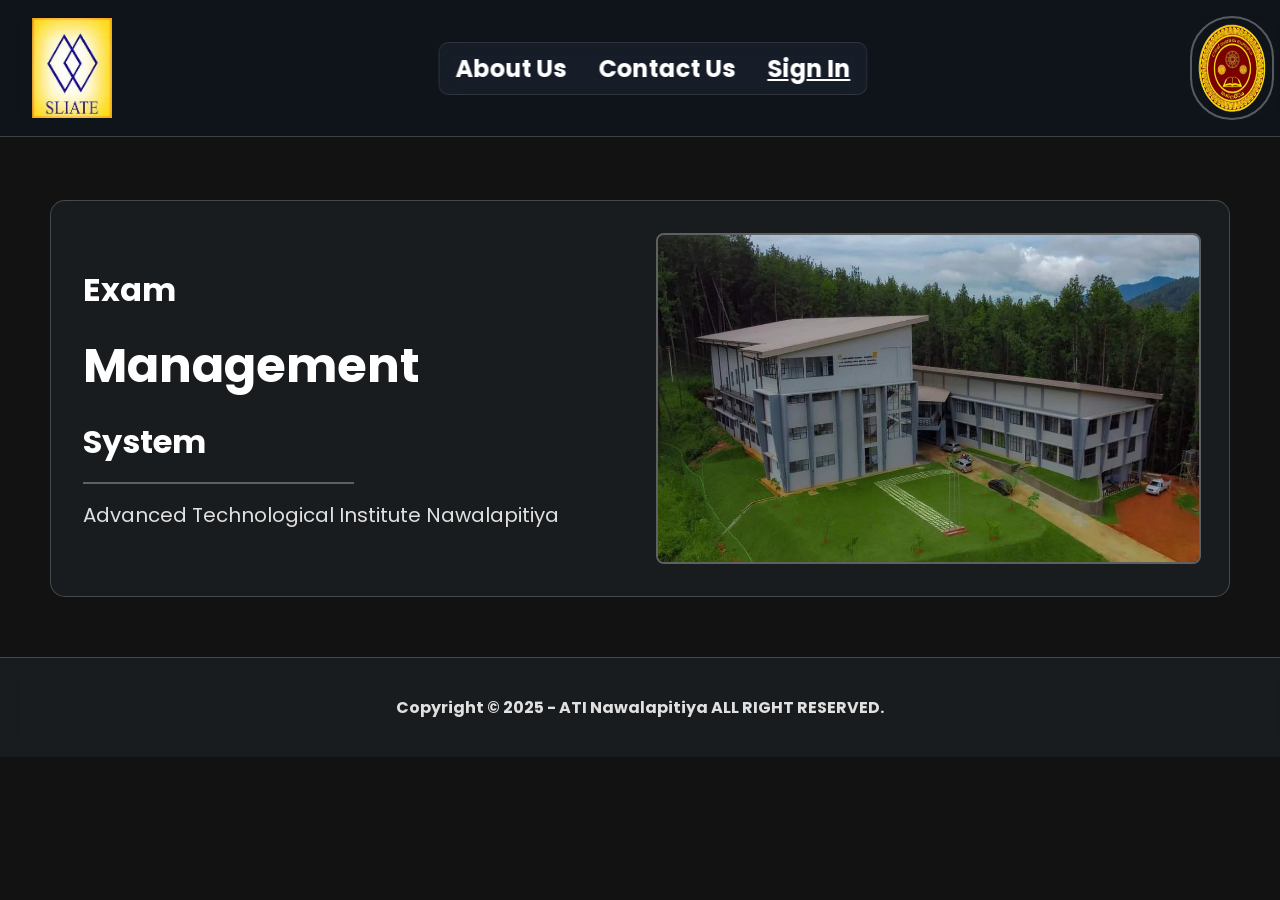
<file: index.html>
<html lang="en">
<head>
    <meta charset="utf-8"/>
    <meta content="width=device-width, initial-scale=1.0" name="viewport"/>
    <title>Exam Management System - ATI Nawalapitiya</title>
    <link href='https://fonts.googleapis.com/css?family=Poppins' rel='stylesheet'>
<style>
body {
    background-color: #121212;
    color: #FFFFFF;
    display: flex;
    flex-direction: column;
    align-items: center;
    min-height: 100vh;
    margin: 0;
    font-family: Poppins, sans-serif;
}

/* Header */
.header {
    width: 97%;
    display: flex;
    justify-content: space-between;
    align-items: center;
    padding: 1rem 2rem;
    position: fixed;
    top: 0;
    left: 0;
    background: rgba(10, 25, 47, 0.3); 
    backdrop-filter: blur(10px);
    border-bottom: 1px solid rgba(255, 255, 255, 0.2);
    transition: transform 0.3s cubic-bezier(0.4, 0, 0.2, 1), background 0.3s ease;
}

.header:hover {
    transform: translateY(-2px);
    background: rgba(10, 25, 47, 0.4);
}

.logo img {
    width: 80px;
    height: 100px;
}

.logoati img {
    width: 80px;
    height: 100px;
    border-radius: 45px;
    border: 2px solid rgba(255, 255, 255, 0.3); 
}

/* Navbar */
.navbar {
    position: absolute;
    left: 50%;
    transform: translateX(-50%);
    display: flex;
    gap: 2rem;
    background: rgba(44, 54, 64, 0.3); 
    backdrop-filter: blur(10px);
    padding: 0.5rem 1rem;
    border-radius: 10px;
    border: 1px solid rgba(255, 255, 255, 0.1);
    transition: background 0.3s ease;
}

.navbar:hover {
    background: rgba(44, 54, 64, 0.4);
}

.navbar a {
    color: #FFFFFF; 
    text-decoration: none;
    font-size: 1.5rem;
    font-weight: bold;
    transition: transform 0.3s ease;
}

.navbar a:hover {
    color: #FFFFFF; 
    transform: scale(1.05);
}

/* Main content */
.content {
    display: flex;
    align-items: center;
    justify-content: center;
    gap: 2rem;
    margin-top: 200px;
    padding-top: 200px;
    margin-left: 50px;
    margin-right: 50px;
    background: rgba(44, 54, 64, 0.3); 
    backdrop-filter: blur(10px);
    border-radius: 15px;
    border: 1px solid rgba(255, 255, 255, 0.2);
    padding: 2rem;
    transition: transform 0.4s cubic-bezier(0.4, 0, 0.2, 1), background 0.4s ease;
}

.content:hover {
    transform: translateY(-5px);
    background: rgba(44, 54, 64, 0.4);
}

.section.active {
    flex: 1;
    text-align: left;
}

.title {
    font-size: 2rem;
    font-weight: bold;
    margin-bottom: 1rem;
    color: #FFFFFF; 
    opacity: 0;
    animation: fadeIn 0.5s ease forwards;
}

.subtitle {
    font-size: 3rem;
    font-weight: bold;
    margin-bottom: 1rem;
    color: #FFFFFF;
    opacity: 0;
    animation: fadeIn 0.5s ease 0.2s forwards;
}

.divider {
    border-top: 2px solid rgba(255, 255, 255, 0.3);
    width: 50%;
    margin: 1rem 0;
}

.description {
    font-size: 1.25rem;
    color: #E0E0E0; 
    opacity: 0;
    animation: fadeIn 0.5s ease 0.3s forwards;
}

.image {
    flex: 1;
    text-align: right;
}

.image img {
    width: 900px;
    max-width: 100%;
    border-radius: 0.5rem;
    border: 2px solid rgba(255, 255, 255, 0.3);
    transition: transform 0.3s cubic-bezier(0.4, 0, 0.2, 1);
}

.image img:hover {
    transform: scale(1.02) rotate(1deg);
}
.footer {
    background: rgba(44, 54, 64, 0.3); 
    backdrop-filter: blur(10px);
    color: #E0E0E0; 
    width: 100%;
    margin-top: 60px;
    text-align: center;
    padding: 1rem;
    border-top: 1px solid rgba(255, 255, 255, 0.2);
    transition: transform 0.3s cubic-bezier(0.4, 0, 0.2, 1), background 0.3s ease;
}

.footer:hover {
    transform: scale(1.01);
    background: rgba(44, 54, 64, 0.4);
}
@keyframes fadeIn {
    from { opacity: 0; transform: translateY(5px); }
    to { opacity: 1; transform: translateY(0); }
}

</style>
</head>

<body>
    <div>
        <div class="header">
        <!-- Sliate logo -->
            <div class="logo">
                <img src="PHOTOS/sliate.jpg" alt="Logo">
            </div>
        <!-- Navbar -->
            <div class="navbar">
                <a href="aboutus.html">About Us</a>
                <a href="contectus.html">Contact Us</a>
                <!-- Signin-->
                <div class="signin">
                    <a href="signin.html"><u>Sign In</u></a>
                </div>
            </div>
        <!--Ati logo-->
            <div class="logoati">
                <img src="PHOTOS/LOGO.png" alt="Logo">
            </div>
        </div>

<!--content-->
        <div class="content">
            <div class="section active">
                <div class="title">Exam</div>
                <div class="subtitle">Management</div>
                <div class="title">System</div>
                <div class="divider"></div>
                <div class="description">Advanced Technological Institute Nawalapitiya</div>
            </div>
        <!--Image-->
            <div class="image">
                <a href="aboutus.html"> <img src="PHOTOS/ati.jpg" alt="ATI Nawalapitiya"></a>
            </div>
        </div>
    </div>

<!--footer-->
        <footer class="footer" >
            <div>
                <h4>Copyright © 2025 - ATI Nawalapitiya ALL RIGHT RESERVED.</h4>
            </div>
        </footer>
    
</body>
</html>
</file>
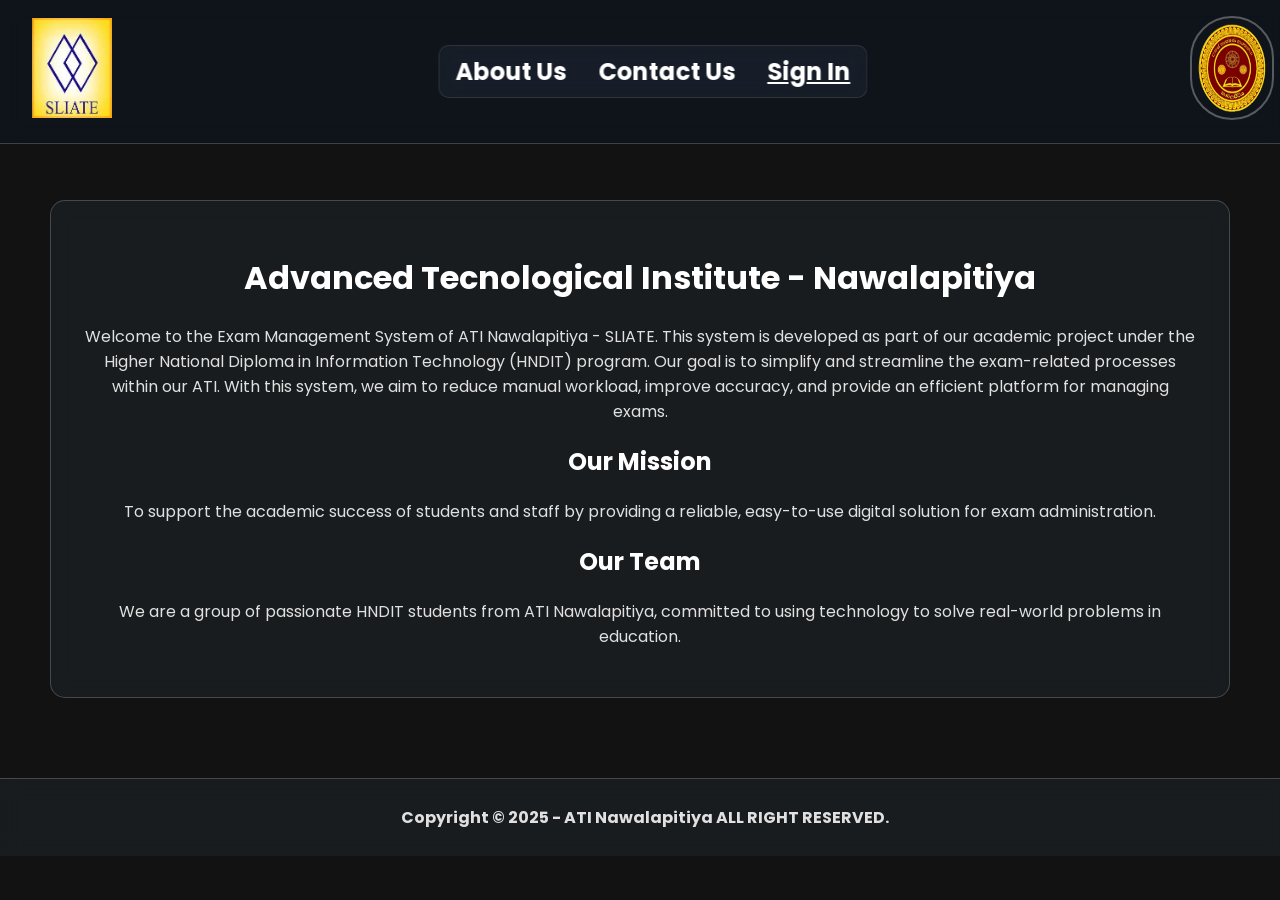
<file: aboutus.html>
<!DOCTYPE html>
<html lang="en">
<head>
    <meta charset="UTF-8">
    <meta name="viewport" content="width=device-width, initial-scale=1.0">
    <title>About us - ATI Nawalapitiya</title>
    <link href='https://fonts.googleapis.com/css?family=Poppins' rel='stylesheet'>
</head>
<style>
body {
    background-color: #121212;
    color: #FFFFFF; 
    display: flex;
    flex-direction: column;
    align-items: center;
    min-height: 100vh;
    margin: 0;
    font-family: Poppins, sans-serif;
}

/* Header */
.header {
    width: 97%;
    display: flex;
    justify-content: space-between;
    align-items: center;
    padding: 1rem 2rem;
    position: fixed;
    top: 0;
    left: 0;
    background: rgba(10, 25, 47, 0.3);  
    backdrop-filter: blur(10px);
    border-bottom: 1px solid rgba(255, 255, 255, 0.2);
    transition: transform 0.3s cubic-bezier(0.4, 0, 0.2, 1), background 0.3s ease;
}

.header:hover {
    transform: translateY(-2px);
    background: rgba(10, 25, 47, 0.4); 
}

.logo img {
    width: 80px;
    height: 100px;
}

.logoati img {
    width: 80px;
    height: 100px;
    border-radius: 45px;
    border: 2px solid rgba(255, 255, 255, 0.3); 
}

/* Navbar */
.navbar {
    position: absolute;
    left: 50%;
    transform: translateX(-50%);
    display: flex;
    gap: 2rem;
    background: rgba(44, 54, 64, 0.3); 
    backdrop-filter: blur(10px);
    padding: 0.5rem 1rem;
    border-radius: 10px;
    border: 1px solid rgba(255, 255, 255, 0.1);
    transition: background 0.3s ease;
}

.navbar:hover {
    background: rgba(44, 54, 64, 0.4);
}

.navbar a {
    color: #FFFFFF;
    text-decoration: none;
    font-size: 1.5rem;
    font-weight: bold;
    transition: transform 0.3s ease;
}

.navbar a:hover {
    color: #FFFFFF;
    transform: scale(1.05);
}

/* Content */
.content {
    padding-top: 180px;
    margin-left: 50px;
    margin-right: 50px;
    margin-top: 200px;
    background: rgba(44, 54, 64, 0.3);
    backdrop-filter: blur(10px);
    border-radius: 15px;
    border: 1px solid rgba(255, 255, 255, 0.2);
    padding: 2rem;
    transition: transform 0.4s cubic-bezier(0.4, 0, 0.2, 1), background 0.4s ease;
}

.content:hover {
    transform: translateY(-5px);
    background: rgba(44, 54, 64, 0.4);
}

.content h1, .content h2 {
    text-align: center;
    color: #FFFFFF;
    opacity: 0;
    animation: fadeIn 0.5s ease forwards;
}

.content h2 {
    animation-delay: 0.2s;
}

.content p {
    text-align: center;
    color: #E0E0E0;
    opacity: 0;
    animation: fadeIn 0.5s ease 0.3s forwards;
}

/* Footer */
.footer {
    background: rgba(44, 54, 64, 0.3);
    backdrop-filter: blur(10px);
    color: #E0E0E0;
    width: 100%;
    margin-top: 80px;
    text-align: center;
    padding: 5px 5px;
    border-top: 1px solid rgba(255, 255, 255, 0.2);
    transition: transform 0.3s cubic-bezier(0.4, 0, 0.2, 1), background 0.3s ease;
}

.footer:hover {
    transform: scale(1.01);
    background: rgba(44, 54, 64, 0.4);
}

/* Font animation*/
@keyframes fadeIn {
    from { opacity: 0; transform: translateY(5px); }
    to { opacity: 1; transform: translateY(0); }
}
</style>
<body>
    <div>
        <div class="header">
        <!-- Sliate logo -->
            <div class="logo">
                <img src="PHOTOS/sliate.jpg" alt="Logo">
            </div>
        <!-- Navbar -->
            <div class="navbar">
                <a href="aboutus.html">About Us</a>
                <a href="contectus.html">Contact Us</a>
        <!-- Signin-->
                <div class="signin">
                    <a href="signin.html"><u>Sign In</u></a>
                </div>
            </div>
        <!--Ati logo-->
            <div class="logoati">
                <img src="PHOTOS/LOGO.png" alt="Logo">
            </div>
        </div>

<!--content-->
        <div class="content">
            <div class="section active">
            <h1>Advanced Tecnological Institute - Nawalapitiya</h1>
                <p>
                    Welcome to the Exam Management System of ATI Nawalapitiya - SLIATE.
                    This system is developed as part of our academic project under the Higher National Diploma in Information Technology (HNDIT) program.
                    Our goal is to simplify and streamline the exam-related processes within our ATI. With this system, 
                    we aim to reduce manual workload, improve accuracy, and provide an efficient platform for managing exams.
                </p>
            <h2>Our Mission</h2>
                <p>
                    To support the academic success of students and staff by providing a reliable, easy-to-use digital solution for exam 
                    administration.
                </p>
            <h2>Our Team</h2>
                <p>
                    We are a group of passionate HNDIT students from ATI Nawalapitiya, committed to using technology to solve 
                    real-world problems in education.
                </p>
        </div>
        </div>
        
<!--footer-->
        <footer class="footer" >
            <div>
                <h4>Copyright © 2025 - ATI Nawalapitiya ALL RIGHT RESERVED.</h4>
            </div>
        </footer>
</body>
</html>
</file>
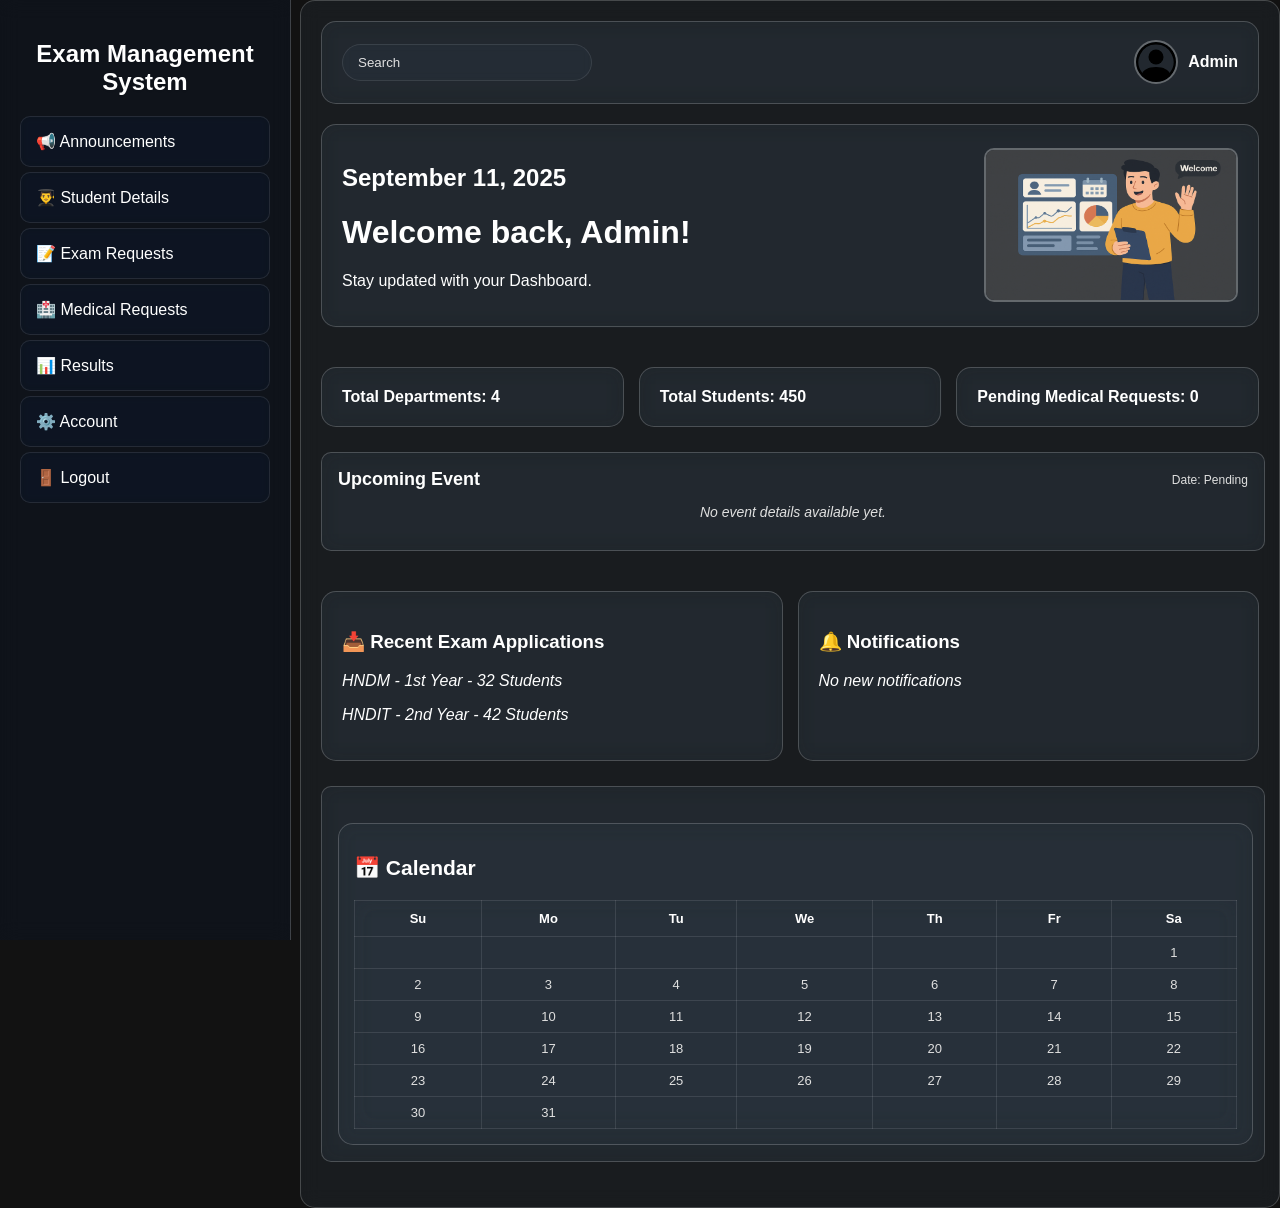
<file: admindashboard.html>
<!DOCTYPE html>
<html lang="en">
<head>
  <meta charset="UTF-8">
  <meta name="viewport" content="width=device-width, initial-scale=1.0">
  <title>Exam Management System</title>
  <link rel="stylesheet" href="style.css">
  <script src="adminfunctions.js" defer></script>
</head>
<body>
<!--SIDEBAR-->  
  <div class="bar">
    <h2>Exam Management System</h2>
    <ul>
      <li><a href="#" onclick="showSection('announcements')">📢 Announcements</a></li>
      <li><a href="#" onclick="showSection('students')">👨‍🎓 Student Details</a></li>
      <li><a href="#" onclick="showSection('exam-requests')">📝 Exam Requests</a></li>
      <li><a href="#" onclick="showSection('medical-requests')">🏥 Medical Requests</a></li>
      <li><a href="#" onclick="showSection('results')">📊 Results</a></li>
      <li><a href="#" onclick="showSection('settings')">⚙️ Account</a></li>
      <li><a href="#" onclick="logout()">🚪 Logout</a></li>
    </ul>
  </div>

<!--DASHBOARD-->  
  <div class="content">
    <div id="dashboard" class="section active">
      <div class="navbar">
        <input type="search" class="search" placeholder="Search">
        <div class="user" onclick="showSection('settings')">
          <img src="PHOTOS/person-circle.svg" alt="Admin" width="40">
          <div><h4 style="color: whiTE;">Admin</h4></div>
        </div>
      </div>
      <div class="welcomecard">
        <div>
          <h2>September 11, 2025</h2>
          <h1>Welcome back, Admin!</h1>
          <p>Stay updated with your Dashboard.</p>
        </div>
        <img style="height: 150px; width: 250px;" src="PHOTOS/image.jpg" alt="Welcome">
      </div>

      <div class="cards">
        <div class="card">Total Departments: 4</div>
        <div class="card">Total Students: 450</div>
        <div class="card">Pending Medical Requests: 0</div>
      </div>
      

    <div class="event-card">
          <div class="event-header">
            <h3>Upcoming Event</h3>
            <span class="event-date">Date: Pending</span>
          </div>
          <div class="event-content">
            <p>No event details available yet.</p>
          </div>
    </div>
      
      <div class="cards">
        <div class="card">
              <h3>📥 Recent Exam Applications</h3>
                <p style="font-style: italic; font-weight: 100;">HNDM - 1st Year - 32 Students</p>
                <p style="font-style: italic; font-weight: 100;">HNDIT - 2nd Year - 42 Students</p>
        </div>

        <div class="card">
          <h3>🔔 Notifications</h3>
          <p  style="font-style: italic; font-weight: 100;">No new notifications</p>
        </div>
      </div>

      <div class="event-card">
          <div style="color: white;" class="calendar">
            <h2>📅 Calendar</h2>
            <table>
              <thead>
                <tr>
                  <th>Su</th><th>Mo</th><th>Tu</th><th>We</th><th>Th</th><th>Fr</th><th>Sa</th>
                </tr>
              </thead>
              <tbody>
                <tr><td></td><td></td><td></td><td></td><td></td><td></td><td>1</td></tr>
                <tr><td>2</td><td>3</td><td>4</td><td>5</td><td>6</td><td>7</td><td>8</td></tr>
                <tr><td>9</td><td>10</td><td>11</td><td>12</td><td>13</td><td>14</td><td>15</td></tr>
                <tr><td>16</td><td>17</td><td>18</td><td>19</td><td>20</td><td>21</td><td>22</td></tr>
                <tr><td>23</td><td>24</td><td>25</td><td>26</td><td>27</td><td>28</td><td>29</td></tr>
                <tr><td>30</td><td>31</td><td></td><td></td><td></td><td></td><td></td></tr>
              </tbody>
            </table>
          </div>
      </div>
  </div>

<!--ANNOUNCMENT SECTION-->    
    <div id="announcements" class="section">
      <h2>📢 Announcements</h2>
      <div id="announcement-form">
        <input type="text" id="announcement-title" placeholder="Announcement Title">
        <textarea id="announcement-content" placeholder="Announcement Content"></textarea>
        <button onclick="postAnnouncement()">Post</button>
      </div>
      <div id="announcement-list"></div>
    </div>

<!--STUDENT DETAILS SECTION-->    
    <div id="students" class="section">
      <h2>👨‍🎓 Student Details</h2>
      <button onclick="addStudent()">Add Student</button>
      <div class="filters">
        <select id="statusFilter" onchange="loadStudents()">
          <option value="">Filter by Status</option>
          <option value="Registered">Registered</option>
          <option value="Renewed">Renewed</option>
          <option value="Applied">Applied</option>
        </select>
      </div>
      <div id="add-student-form" class="form" style="display: none;">
        <div class="inputs">
          <label for="registrationId">Registration ID</label>
          <input type="text" id="registrationId">
        </div>
        <div class="inputs">
          <label for="studentName">Student Name</label>
          <input type="text" id="studentName">
        </div>
        <div class="inputs">
          <label for="studentDepartment">Department</label>
          <input type="text" id="studentDepartment">
        </div>
        <div class="inputs">
          <label for="studentBatch">Batch</label>
          <input type="text" id="studentBatch">
        </div>
        <div class="inputs">
          <label for="studentYear">Year</label>
          <select id="studentYear">
            <option value="">Select Year</option>
            <option value="1st Year">1st Year</option>
            <option value="2nd Year">2nd Year</option>
          </select>
        </div>
        <div class="inputs">
          <label for="studentSemester">Semester</label>
          <select id="studentSemester">
            <option value="">Select Semester</option>
            <option value="Semester 1">Semester 1</option>
            <option value="Semester 2">Semester 2</option>
            <option value="Semester 3">Semester 3</option>
            <option value="Semester 4">Semester 4</option>
          </select>
        </div>
        <div class="inputs">
          <label for="studentStatus">Status</label>
          <select id="studentStatus">
            <option value="">Select Status</option>
            <option value="Registered">Registered</option>
            <option value="Renewed">Renewed</option>
            <option value="Applied">Applied</option>
          </select>
        </div>
        <button onclick="saveStudent()">Save</button>
        <button onclick="cancelAddStudent()">Cancel</button>
      </div>
      <table>
        <thead>
          <tr>
            <th>Registration ID</th>
            <th>Student Name</th>
            <th>Department</th>
            <th>Batch</th>
            <th>Year</th>
            <th>Semester</th>
            <th>Status</th>
            <th>Actions</th>
          </tr>
          <tr style="font-size: small;">
            <td>NAW-IT-2324-F-0001</td>
            <td>G.T.D.Thorawalage</td>
            <td>HNDIT</td>
            <td>2324</td>
            <td>Year 1</td>
            <td>SEMSTER 2</td>
            <td>Renewed</td>
            <td>
             <button>Delete</button>
            </td>
          </tr>
          <tr style="font-size: small;">
            <td>NAW-IT-2324-F-0002</td>
            <td>K.H.K.S.A.Kariyawasam</td>
            <td>HNDIT</td>
            <td>2324</td>
            <td>Year 1</td>
            <td>SEMSTER 2</td>
            <td>Registered</td>
            <td>
              <button>Delete</button>
            </td>
          </tr>
          <tr style="font-size: small;">
            <td>NAW-IT-2324-F-0003</td>
            <td>H.M.D.C.Bandara</td>
            <td>HNDIT</td>
            <td>2324</td>
            <td>Year 1</td>
            <td>SEMSTER 2</td>
            <td>Registered</td>
            <td>
              <button>Delete</button>
            </td>
          </tr>
          <tr style="font-size: small;">
            <td>NAW-IT-2324-F-0004</td>
            <td>M.J.F.Shamra</td>
            <td>HNDIT</td>
            <td>2324</td>
            <td>Year 1</td>
            <td>SEMSTER 2</td>
            <td>Registered</td>
            <td>
              <button>Delete</button>
            </td>
          </tr>
          <tr style="font-size: small;">
            <td>NAW-IT-2324-F-0005</td>
            <td>M.F.F.Zumra</td>
            <td>HNDIT</td>
            <td>2324</td>
            <td>Year 1</td>
            <td>SEMSTER 2</td>
            <td>Applied</td>
            <td>
              <button>Delete</button>
            </td>
          </tr>
          <tr style="font-size: small;">
            <td>NAW-IT-2324-F-0006</td>
            <td>A.Amjadh</td>
            <td>HNDIT</td>
            <td>2324</td>
            <td>Year 1</td>
            <td>SEMSTER 2</td>
            <td>Renewed</td>
            <td>
              <button>Delete</button>
            </td>
          </tr>
          <tr style="font-size: small;">
            <td>NAW-IT-2324-F-0007</td>
            <td>M.N.Yaseen</td>
            <td>HNDIT</td>
            <td>2324</td>
            <td>Year 1</td>
            <td>SEMSTER 2</td>
            <td>Renewed</td>
            <td>
              <button>Delete</button>
            </td>
          </tr>
          <tr style="font-size: small;">
            <td>NAW-IT-2324-F-0008</td>
            <td>S.Manojprahanth</td>
            <td>HNDIT</td>
            <td>2324</td>
            <td>Year 1</td>
            <td>SEMSTER 2</td>
            <td>Renewed</td>
            <td>
              <button>Delete</button>
            </td>
          </tr>
          <tr style="font-size: small;">
            <td>NAW-IT-2324-F-0009</td>
            <td>S.U.Safra</td>
            <td>HNDIT</td>
            <td>2324</td>
            <td>Year 1</td>
            <td>SEMSTER 2</td>
            <td>Applied</td>
            <td>
              <button>Delete</button>
            </td>
          </tr>
          <tr style="font-size: small;">
            <td>NAW-IT-2324-F-0010</td>
            <td>M.I.Shahna</td>
            <td>HNDIT</td>
            <td>2324</td>
            <td>Year 1</td>
            <td>SEMSTER 2</td>
            <td>Registered</td>
            <td>
              <button>Delete</button>
            </td>
          </tr>
          <tr style="font-size: small;">
            <td>NAW-IT-2324-F-0011</td>
            <td>J.M.O.S.Jayasekara</td>
            <td>HNDIT</td>
            <td>2324</td>
            <td>Year 1</td>
            <td>SEMSTER 2</td>
            <td>Registered</td>
            <td>
              <button>Delete</button>
            </td>
          </tr>
          <tr style="font-size: small;">
            <td>NAW-IT-2324-F-0012</td>
            <td>A.Iqbal</td>
            <td>HNDIT</td>
            <td>2324</td>
            <td>Year 1</td>
            <td>SEMSTER 2</td>
            <td>Registered</td>
            <td>
              <button>Delete</button>
            </td>
          </tr>
        </thead>
        <tbody id="studentTableBody"></tbody>
      </table>
    </div>

<!--EXAM SECTION-->    
    <div id="exam-requests" class="section">
      <h2>📝 Exam Requests</h2>
      <table>
        <thead>
          <tr>
            <th>Registration Number</th>
            <th>Student Name</th>
            <th>Course</th>
            <th>Year</th>
            <th>Semester</th>
            <th>Subjects & Remaining Attempts</th>
            <th>Actions</th>
          </tr>
          <tr style="font-size: small;">
            <td>NAW-IT-2324-F-0001</td>
            <td>G.T.D.Thorawalage</td>
            <td>HNDIT</td>
            <td>2324</td>
            <td>SEMSTER 2</td>
            <td>
              Object Oriented Programming (4)<br>
              Web Progrmming (4)<br>
              Data Structures and Algorithms (4)<br>
              Database Managment Systems (4)<br>
              Operating Systems (4) <br>
              Information and Computer Security(4)<br>
              Statics for IT (4)
            </td>
            <td>
              <button onclick="approve()">Approve</button>
              <button onclick="decline()">Decline</button>
            </td>
          </tr>
          <tr style="font-size: small;">
            <td>NAW-IT-2324-F-0002</td>
            <td>K.H.K.S.A.Kariyawasam</td>
            <td>HNDIT</td>
            <td>2324</td>
            <td>SEMSTER 2</td>
            <td>
              Object Oriented Programming (4)<br>
              Web Progrmming (4)<br>
              Data Structures and Algorithms (4)<br>
              Database Managment Systems (4)<br>
              Operating Systems (4) <br>
              Information and Computer Security(4)<br>
              Statics for IT (4)
            </td>
            <td>
              <button onclick="approve()">Approve</button>
              <button onclick="decline()">Decline</button>
            </td>
          </tr>
          <tr style="font-size: small;">
            <td>NAW-IT-2324-F-0003</td>
            <td>H.M.D.C.Bandara</td>
            <td>HNDIT</td>
            <td>2324</td>
            <td>SEMSTER 2</td>
           <td>
              Object Oriented Programming (4)<br>
              Web Progrmming (4)<br>
              Data Structures and Algorithms (4)<br>
              Database Managment Systems (4)<br>
              Operating Systems (4) <br>
              Information and Computer Security(4)<br>
              Statics for IT (4)
            </td>
            <td>
              <button onclick="approve()">Approve</button>
              <button onclick="decline()">Decline</button>
            </td>
          </tr>
          <tr style="font-size: small;">
            <td>NAW-IT-2324-F-0004</td>
            <td>M.J.F.Shamra</td>
            <td>HNDIT</td>
            <td>2324</td>
            <td>SEMSTER 2</td>
            <td>
              Object Oriented Programming (4)<br>
              Web Progrmming (4)<br>
              Data Structures and Algorithms (4)<br>
              Database Managment Systems (4)<br>
              Operating Systems (4) <br>
              Information and Computer Security(4)<br>
              Statics for IT (4)
            </td>
            <td>
              <button onclick="approve()">Approve</button>
              <button onclick="decline()">Decline</button>
            </td>
          </tr>
          <tr style="font-size: small;">
            <td>NAW-IT-2324-F-0005</td>
            <td>M.F.F.Zumra</td>
            <td>HNDIT</td>
            <td>2324</td>
            <td>SEMSTER 2</td>
            <td>
              Object Oriented Programming (4)<br>
              Web Progrmming (4)<br>
              Data Structures and Algorithms (4)<br>
              Database Managment Systems (4)<br>
              Operating Systems (4) <br>
              Information and Computer Security(4)<br>
              Statics for IT (4)
            </td>
            <td>
              <button onclick="approve()">Approve</button>
              <button onclick="decline()">Decline</button>
            </td>
          </tr>
          <tr style="font-size: small;">
            <td>NAW-IT-2324-F-0006</td>
            <td>A.Amjadh</td>
            <td>HNDIT</td>
            <td>2324</td>
            <td>SEMSTER 2</td>
            <td>
              Object Oriented Programming (4)<br>
              Web Progrmming (4)<br>
              Data Structures and Algorithms (4)<br>
              Database Managment Systems (4)<br>
              Operating Systems (4) <br>
              Information and Computer Security(4)<br>
              Statics for IT (4)
            </td>
            <td>
              <button onclick="approve()">Approve</button>
              <button onclick="decline()">Decline</button>
            </td>
          </tr>
          <tr style="font-size: small;">
            <td>NAW-IT-2324-F-0007</td>
            <td>M.N.Yaseen</td>
            <td>HNDIT</td>
            <td>2324</td>
            <td>SEMSTER 2</td>
            <td>
              Object Oriented Programming (4)<br>
              Web Progrmming (4)<br>
              Data Structures and Algorithms (4)<br>
              Database Managment Systems (4)<br>
              Operating Systems (4) <br>
              Information and Computer Security(4)<br>
              Statics for IT (4)
            </td>
            <td>
              <button onclick="approve()">Approve</button>
              <button onclick="decline()">Decline</button>
            </td>
          </tr>
          
        </thead>
        <tbody style="font-size: small;" id="examRequestTableBody"></tbody>
      </table>
    </div>

<!--MEDICAL SECTION-->    
    <div id="medical-requests" class="section">
      <h2>🏥 Medical Requests</h2>
      <table>
        <thead>
          <tr>
            <th>Registration Number</th>
            <th>Student Name</th>
            <th>Course</th>
            <th>Subject</th>
            <th>Exam Date</th>
            <th>Medical Type</th>
            <th>Issue Date</th>
            <th>Actions</th>
          </tr>
          <tr style="font-size: small;">
            <td>NAW-IT-2324-F-0237</td>
            <td>Harisuthan</td>
            <td>HNDIT</td>
            <td>Fundamental of Programming</td>
            <td>05/07/2025</td>94tuj9grhju9ghhg99fj
            <td>Goverment</td>
            <td>04/07/2025</td>
            <td>
              <button onclick="approve()">Approve</button>
              <button onclick="decline()">Decline</button>
            </td>
          </tr>
          <tr style="font-size: small;">
            <td>NAW-IT-2324-F-0007</td>
            <td>Yaseen</td>
            <td>HNDIT</td>
            <td>Data Communicatrion</td>
            <td>08/07/2025</td>
            <td>Goverment</td>
            <td>06/07/2025</td>
            <td>
              <button onclick="approve()">Approve</button>
              <button onclick="decline()">Decline</button>
            </td>
          </tr>
          <tr style="font-size: small;">
            <td>NAW-MNG-2324-F-0037</td>
            <td>PASINDU</td>
            <td>HNDMNG</td>
            <td>Law</td>
            <td>12/07/2025</td>
            <td>Goverment</td>
            <td>10/07/2025</td>
            <td>
              <button onclick="approve()">Approve</button>
              <button onclick="decline()">Decline</button>
            </td>
          </tr>
          <tr style="font-size: small;">
            <td>NAW-EN-2324-F-0237</td>
            <td>Abdullah</td>
            <td>HNDEN</td>
            <td>Speaking</td>
            <td>25/07/2025</td>
            <td>Goverment</td>
            <td>22/07/2025</td>
            <td>
              <button onclick="approve()">Approve</button>
              <button onclick="decline()">Decline</button>
            </td>
          </tr>
        </thead>
        <tbody style="font-size:small;" id="medicalRequestTableBody"></tbody>
      </table>
    </div>

<!--RESULT UPLOAD SECTION-->    
    <div id="results" class="section">
      <h2>📊 Results</h2>
      <input type="file" id="resultFile" accept=".pdf,.xlsx,.xls">
      <button onclick="uploadResults()">Upload</button>
    </div>

<!--ACCOUNT SECTION-->    
    <div id="settings" class="section">
      <h1>⚙️ Account</h1>
      <div class="setting-item">
        <label>Username:</label>
        <input type="text" id="username">
        <button onclick="saveUsername()">Save</button>
      </div>
      <div class="setting-item">
        <label>Password:</label>
        <input type="password" id="password">
        <button onclick="savePassword()">Save</button>
      </div>
      <div class="setting-item">
        <label>Deactivate Account:</label>
        <button onclick="deactivateAccount()">Deactivate</button>
      </div>
    </div>
  </div>
</body>
</html>
</file>
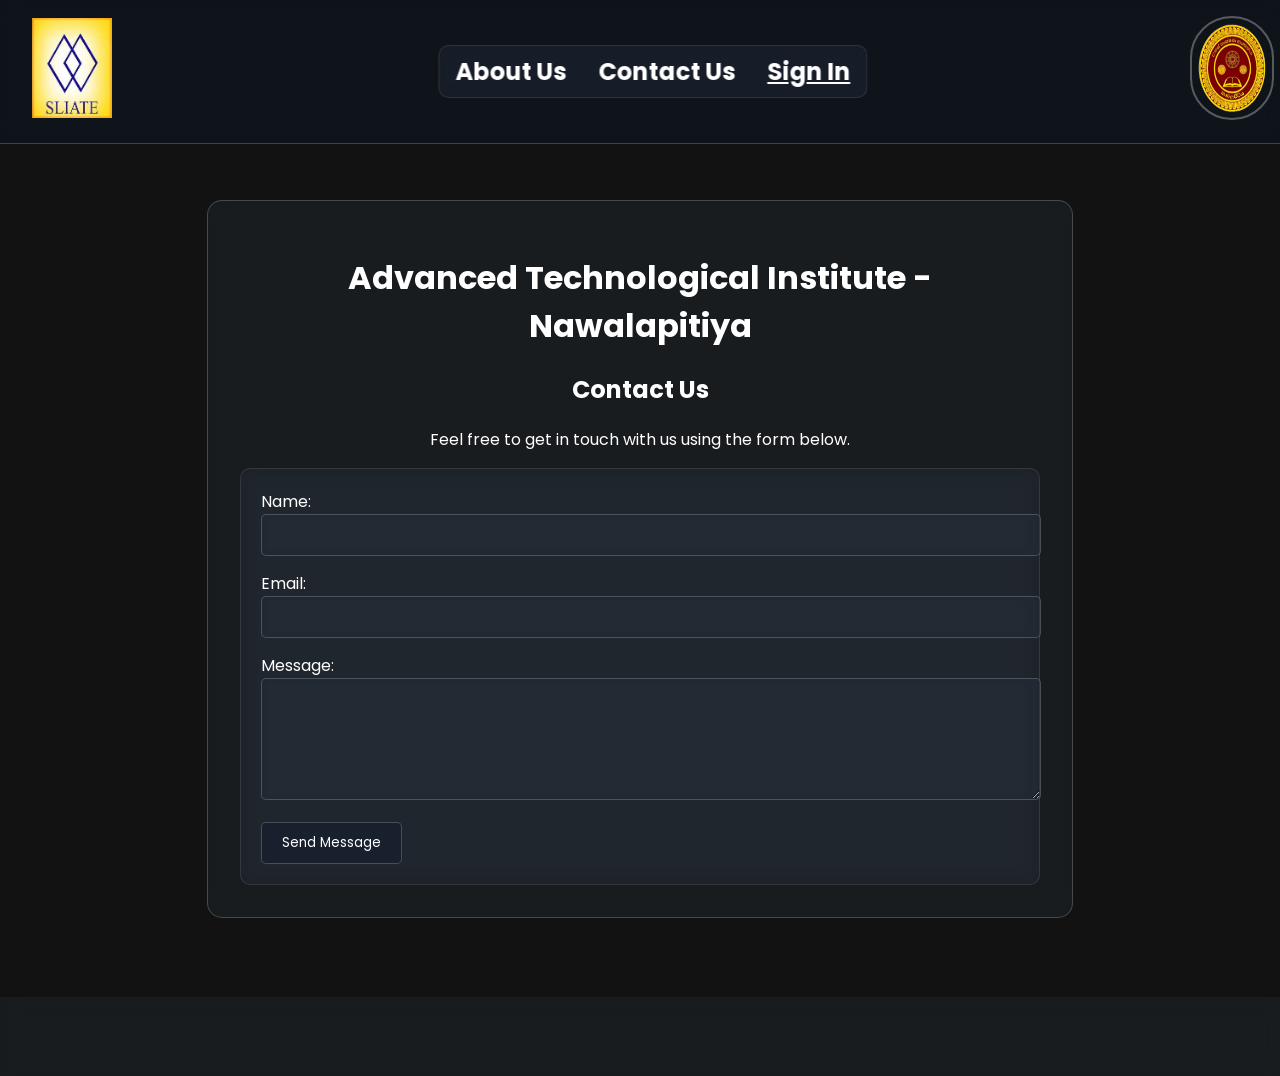
<file: contectus.html>
<!DOCTYPE html>
<html lang="en">
<head>
    <meta charset="UTF-8">
    <meta name="viewport" content="width=device-width, initial-scale=1.0">
    <title>Contact Us - ATI Nawalapitiya</title>
    <link href='https://fonts.googleapis.com/css?family=Poppins' rel='stylesheet'>
    <style>
body {
    background-color: #121212; 
    color: #FFFFFF; 
    display: flex;
    flex-direction: column;
    align-items: center;
    min-height: 100vh;
    margin: 0;
    font-family: Poppins, sans-serif;
}

.header {
    width: 97%;
    display: flex;
    justify-content: space-between;
    align-items: center;
    padding: 1rem 2rem;
    position: fixed;
    top: 0;
    left: 0;
    background: rgba(10, 25, 47, 0.3);
    backdrop-filter: blur(10px); 
    border-bottom: 1px solid rgba(255, 255, 255, 0.2);
    transition: transform 0.3s cubic-bezier(0.4, 0, 0.2, 1), background 0.3s ease;
}

.header:hover {
    transform: translateY(-2px);
    background: rgba(10, 25, 47, 0.4);
}

.logo img {
    width: 80px;
    height: 100px;
}

.logoati img {
    width: 80px;
    height: 100px;
    border-radius: 45px;
    border: 2px solid rgba(255, 255, 255, 0.3); 
}

/* Navbar */
.navbar {
    position: absolute;
    left: 50%;
    transform: translateX(-50%);
    display: flex;
    gap: 2rem;
    background: rgba(44, 54, 64, 0.3);
    backdrop-filter: blur(10px);
    padding: 0.5rem 1rem;
    border-radius: 10px;
    border: 1px solid rgba(255, 255, 255, 0.1);
    transition: background 0.3s ease;
}

.navbar:hover {
    background: rgba(44, 54, 64, 0.4);
}

.navbar a {
    color: #FFFFFF;
    text-decoration: none;
    font-size: 1.5rem;
    font-weight: bold;
    transition: transform 0.3s ease;
}

.navbar a:hover {
    color: #FFFFFF;
    transform: scale(1.05);
}

.signin a {
    color: #FFFFFF; 
    text-decoration: none;
    font-size: 1.5rem;
    font-weight: bold;
    transition: transform 0.3s ease;
}

.signin a:hover {
    color: #FFFFFF; 
    transform: scale(1.05);
}

/* Content */
.content {
    padding-top: 180px;
    width: 90%;
    max-width: 800px;
    margin-top: 200px;
    text-align: center;
    background: rgba(44, 54, 64, 0.3); 
    backdrop-filter: blur(10px);
    border-radius: 15px;
    border: 1px solid rgba(255, 255, 255, 0.2);
    padding: 2rem;
    transition: transform 0.4s cubic-bezier(0.4, 0, 0.2, 1), background 0.4s ease;
}

.content:hover {
    transform: translateY(-5px);
    background: rgba(44, 54, 64, 0.4);
}

.content form {
    text-align: left;
    background: rgba(44, 54, 64, 0.2); 
    backdrop-filter: blur(10px);
    padding: 20px;
    border-radius: 10px;
    border: 1px solid rgba(255, 255, 255, 0.1);
    transition: transform 0.4s cubic-bezier(0.4, 0, 0.2, 1), background 0.4s ease, scale 0.4s ease;
}

.content form:hover {
    transform: translateY(-5px) scale(1.01);
    background: rgba(44, 54, 64, 0.3);
}

.content input, 
.content textarea {
    width: 100%;
    padding: 10px;
    margin-bottom: 15px;
    border: 1px solid rgba(255, 255, 255, 0.2);
    border-radius: 5px;
    font-family: Poppins, sans-serif;
    background: rgba(44, 54, 64, 0.2); 
    backdrop-filter: blur(5px);
    color: #FFFFFF; 
    transition: background 0.3s ease;
}

.content input:focus, 
.content textarea:focus {
    outline: none;
    background: rgba(44, 54, 64, 0.3);
}

.content input::placeholder,
.content textarea::placeholder {
    color: #E0E0E0;
}

.content button {
    background: rgba(10, 25, 47, 0.3); 
    color: #FFFFFF;
    padding: 10px 20px;
    border: none;
    border-radius: 5px;
    cursor: pointer;
    font-family: Poppins, sans-serif;
    border: 1px solid rgba(255, 255, 255, 0.2);
    transition: transform 0.3s ease, background 0.3s ease;
}

.content button:hover {
    transform: translateY(-2px);
    background: rgba(10, 25, 47, 0.4);
}

/* Footer */
.footer {
    background: rgba(44, 54, 64, 0.3); 
    backdrop-filter: blur(10px);
    color: #E0E0E0;
    width: 100%;
    margin-top: 80px;
    text-align: center;
    padding: 5px 5px;
    border-top: 1px solid rgba(255, 255, 255, 0.2);
    transition: transform 0.3s cubic-bezier(0.4, 0, 0.2, 1), background 0.3s ease;
}

.footer:hover {
    transform: scale(1.01);
    background: rgba(44, 54, 64, 0.4);
}

@keyframes fadeIn {
    from { opacity: 0; transform: translateY(5px); }
    to { opacity: 1; transform: translateY(0); }
}

</style>
</head>

<body>
    <!-- Header -->
    <div class="header">
    <!-- Sliate logo -->
        <div class="logo">
            <img src="PHOTOS/sliate.jpg" alt="Logo">
        </div>
    <!-- Navbar -->
        <div class="navbar">
            <a href="aboutus.html">About Us</a>
            <a href="contectus.html">Contact Us</a>
    <!-- Sign In -->
        <div class="signin">
            <a href="signin.html"><u>Sign In</u></a>
        </div>
        </div>
    <!--Ati logo-->
        <div class="logoati">
            <img src="PHOTOS/LOGO.png" alt="Logo">
        </div>
    </div>

<!-- Content -->
    <div class="content">
        <h1>Advanced Technological Institute - Nawalapitiya</h1>
        <h2>Contact Us</h2>
        <p>Feel free to get in touch with us using the form below.</p>

        <form action="#" method="post">
            <label for="name">Name:</label><br>
            <input type="text" id="name" name="name" required><br>

            <label for="email">Email:</label><br>
            <input type="email" id="email" name="email" required><br>

            <label for="message">Message:</label><br>
            <textarea id="message" name="message" rows="5" required></textarea><br>

            <button type="submit">Send Message</button>
        </form>
    </div>
    
<!-- Footer -->
    <footer class="footer">
        <div>
            <h4>Copyright © 2025 - ATI Nawalapitiya ALL RIGHT RESERVED.</h4>
        </div>
    </footer>
    
</body>
</html>
</file>
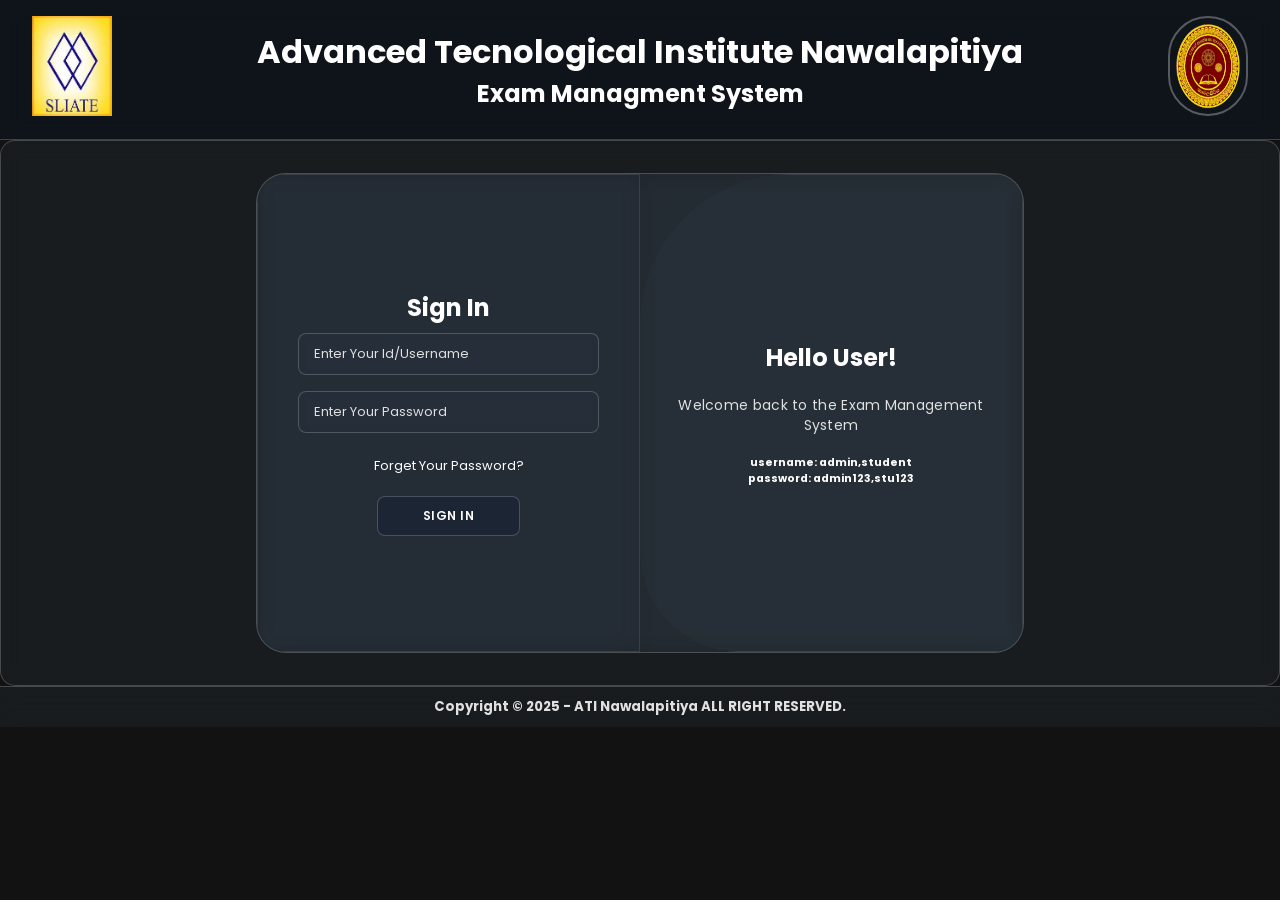
<file: signin.html>
<!DOCTYPE html>
<html lang="en">
<head>
    <meta charset="UTF-8">
    <meta name="viewport" content="width=device-width, initial-scale=1.0">
    <title>Sign in</title>
    <link href='https://fonts.googleapis.com/css?family=Poppins' rel='stylesheet'>
</head>
<style>
* {
    font-family: Poppins, sans-serif;
    margin: 0;
    padding: 0;
    box-sizing: border-box;
}
body {
    background-color: #121212;
    color: #FFFFFF;
}

/* Header */
.header {
    width: 100%;
    display: flex;
    justify-content: space-between;
    align-items: center;
    padding: 1rem 2rem;
    top: 0;
    left: 0;
    background: rgba(10, 25, 47, 0.3); 
    color: #FFFFFF; 
    backdrop-filter: blur(10px); 
    border-bottom: 1px solid rgba(255, 255, 255, 0.2);
    transition: transform 0.3s cubic-bezier(0.4, 0, 0.2, 1), background 0.3s ease;
}

.header:hover {
    transform: translateY(-2px);
    background: rgba(10, 25, 47, 0.4); 
}

.logo img {
    width: 80px;
    height: 100px;
}

.logoati img {
    width: 80px;
    height: 100px;
    border-radius: 45px;
    border: 2px solid rgba(255, 255, 255, 0.3); 
}

.head {
    text-align: center;
    opacity: 0;
    animation: fadeIn 0.5s ease forwards;
    color: #FFFFFF; 
}

/* Content */
.content {
    display: flex;
    justify-content: center;
    align-items: center;
    padding-top: 50px;
    padding-bottom: 50px;
    background: rgba(44, 54, 64, 0.3);
    backdrop-filter: blur(10px);
    border-radius: 15px;
    border: 1px solid rgba(255, 255, 255, 0.2);
    padding: 2rem;
    transition: transform 0.4s cubic-bezier(0.4, 0, 0.2, 1), background 0.4s ease;
}

.content:hover {
    transform: translateY(-5px);
    background: rgba(44, 54, 64, 0.4);
}

.container {
    background: rgba(44, 54, 64, 0.3); 
    backdrop-filter: blur(10px);
    border-radius: 30px;
    border: 1px solid rgba(255, 255, 255, 0.2);
    position: relative;
    overflow: hidden;
    width: 768px;
    max-width: 100%;
    min-height: 480px;
    transition: transform 0.4s cubic-bezier(0.4, 0, 0.2, 1), background 0.4s ease;
}

.container:hover {
    transform: scale(1.01);
    background: rgba(44, 54, 64, 0.4);
}

.container p {
    font-size: 14px;
    line-height: 20px;
    letter-spacing: 0.3px;
    margin: 20px 0;
    color: #E0E0E0;
    opacity: 0;
    animation: fadeIn 0.5s ease 0.2s forwards;
}

.container span {
    font-size: 12px;
    color: #E0E0E0; 
    opacity: 0;
    animation: fadeIn 0.5s ease 0.3s forwards;
}

.container a {
    color: #FFFFFF; 
    font-size: 13px;
    text-decoration: none;
    margin: 15px 0 10px;
    transition: transform 0.3s ease;
}

.container a:hover {
    color: #FFFFFF; 
    transform: scale(1.05);
}

.container button {
    background: rgba(10, 25, 47, 0.3); 
    color: #FFFFFF; 
    font-size: 12px;
    padding: 10px 45px;
    border: 1px solid rgba(255, 255, 255, 0.2);
    border-radius: 8px;
    font-weight: 600;
    letter-spacing: 0.5px;
    text-transform: uppercase;
    margin-top: 10px;
    cursor: pointer;
    transition: transform 0.3s ease, background 0.3s ease;
}

.container button:hover {
    transform: translateY(-2px);
    background: rgba(10, 25, 47, 0.4);
}

.container button.hidden {
    background: rgba(44, 54, 64, 0.3); 
    border: 1px solid rgba(255, 255, 255, 0.2); 
    color: #FFFFFF;
}

.container form {
    background: rgba(44, 54, 64, 0.2); 
    backdrop-filter: blur(10px);
    display: flex;
    align-items: center;
    justify-content: center;
    flex-direction: column;
    padding: 0 40px;
    height: 100%;
    border: 1px solid rgba(255, 255, 255, 0.1);
}

.container input {
    background: rgba(44, 54, 64, 0.2); 
    backdrop-filter: blur(5px);
    border: 1px solid rgba(255, 255, 255, 0.2); 
    margin: 8px 0;
    padding: 10px 15px;
    font-size: 13px;
    border-radius: 8px;
    width: 100%;
    outline: none;
    color: #FFFFFF; 
    transition: background 0.3s ease;
}

.container input:focus {
    background: rgba(44, 54, 64, 0.3);
}

.container input::placeholder {
    color: #E0E0E0; 
}

.form-container {
    position: absolute;
    top: 0;
    height: 100%;
    transition: all 0.6s ease-in-out;
}

.sign-in {
    left: 0;
    width: 50%;
    z-index: 2;
}

.container.active .sign-in {
    transform: translateX(100%);
}

.sign-up {
    left: 0;
    width: 50%;
    opacity: 0;
    z-index: 1;
}

.container.active .sign-up {
    transform: translateX(100%);
    opacity: 1;
    z-index: 5;
    animation: move 0.6s;
}

@keyframes move {
    0%, 49.99% {
        opacity: 0;
        z-index: 1;
    }
    50%, 100% {
        opacity: 1;
        z-index: 5;
    }
}

.social-icons {
    margin: 20px 0;
}

.social-icons a {
    border: 1px solid rgba(255, 255, 255, 0.2); 
    border-radius: 20%;
    display: inline-flex;
    justify-content: center;
    align-items: center;
    margin: 0 3px;
    width: 40px;
    height: 40px;
    color: #FFFFFF; 
    transition: transform 0.3s ease, background 0.3s ease;
}

.social-icons a:hover {
    transform: scale(1.1);
    background: rgba(44, 54, 64, 0.3);
}

.toggle-container {
    position: absolute;
    top: 0;
    left: 50%;
    width: 50%;
    height: 100%;
    overflow: hidden;
    transition: all 0.6s ease-in-out;
    border-radius: 150px 0 0 100px;
    z-index: 1000;
}

.container.active .toggle-container {
    transform: translateX(-100%);
    border-radius: 0 150px 100px 0;
}

.toggle {
    background: rgba(44, 54, 64, 0.3); 
    backdrop-filter: blur(10px);
    height: 100%;
    color: #FFFFFF;
    position: relative;
    left: -100%;
    height: 100%;
    width: 200%;
    transform: translateX(0);
    transition: all 0.6s ease-in-out;
    border: 1px solid rgba(255, 255, 255, 0.1);
}

.container.active .toggle {
    transform: translateX(50%);
}

.toggle-panel {
    position: absolute;
    width: 50%;
    height: 100%;
    display: flex;
    align-items: center;
    justify-content: center;
    flex-direction: column;
    padding: 0 30px;
    text-align: center;
    top: 0;
    transform: translateX(0);
    transition: all 0.6s ease-in-out;
}

.toggle-panel p {
    color: #E0E0E0; 
}

.toggle-left {
    transform: translateX(-200%);
}

.container.active .toggle-left {
    transform: translateX(0);
}

.toggle-right {
    right: 0;
    transform: translateX(0);
}

.container.active .toggle-right {
    transform: translateX(200%);
}

/* Footer */
.footer {
    padding: 10px 10px;
    background: rgba(44, 54, 64, 0.3);
    backdrop-filter: blur(10px);
    color: #E0E0E0; 
    text-align: center;
    border-top: 1px solid rgba(255, 255, 255, 0.2);
    transition: transform 0.3s cubic-bezier(0.4, 0, 0.2, 1), background 0.3s ease;
}

.footer:hover {
    transform: scale(1.01);
    background: rgba(44, 54, 64, 0.4);
}
@keyframes fadeIn {
    from { opacity: 0; transform: translateY(5px); }
    to { opacity: 1; transform: translateY(0); }
}

</style>
<body>
    <div class="header">
    <!-- Sliate logo -->
        <div class="logo">
            <img src="PHOTOS/sliate.jpg" alt="Logo">
        </div>

        <div class="head">
            <h1>Advanced Tecnological Institute Nawalapitiya</h1>
            <h2>Exam Managment System</h2>
        </div>
    <!--Ati logo-->
        <div class="logoati">
            <img src="PHOTOS/LOGO.png" alt="Logo">
        </div>
    </div>

<!--content-->
    <section class="content">
        <div class="container" id="container">

            <div class="form-container sign-in">
                <form id="loginForm">
                    <h1>Sign In</h1>
                    <input type="text" id="username" placeholder="Enter Your Id/Username" required>
                    <input type="password" id="password" placeholder="Enter Your Password" required>
                    <a href="#">Forget Your Password?</a>
                    <button type="submit">Sign In</button>
                </form>
            </div>

            <!--
            <div class="form-container sign-up">
                <form>
                    <h1>Register</h1>
                    <input type="text" placeholder="Enter Your Name">
                    <input type="text" placeholder="Enter Your Id">
                    <input type="email" placeholder=" Enter Your Email">
                    <input type="password" placeholder="Password">
                    <bu--tton>Sign Up</button>
                </form>
            </div>
            -->
            
            
            <div class="toggle-container">
                <div class="toggle">
                <!--
                    <div class="toggle-panel toggle-left">
                        <h1>Welcome User!</h1>
                        <p>Enter your personal details to register</p>
                        <button class="hidden" id="login">Sign In</button>
                    </div>
                -->

                    <div class="toggle-panel toggle-right">
                        <h1>Hello User!</h1>
                        <p>Welcome back to the Exam Management System</p>
                        <h6>username: admin,student</h6>
                        <h6>password: admin123,stu123</h6>
                    </div> 

                </div>
            </div>
            

        </div> 

    </section> 

<!--footer-->
    <footer>
        <div class="footer">
            <h5>Copyright © 2025 - ATI Nawalapitiya ALL RIGHT RESERVED.</h5>
        </div>
    </footer>

    <script>
        /*
            const container = document.getElementById('container');
            const registerBtn = document.getElementById('register');
            const loginBtn = document.getElementById('login');
            
            registerBtn.addEventListener('click', () => {
                container.classList.add("active");
            });
            
            loginBtn.addEventListener('click', () => {
                container.classList.remove("active");
            });
            */
            document.getElementById('loginForm').addEventListener('submit', function(event) {
            event.preventDefault();
            const username = document.getElementById('username').value;
            const password = document.getElementById('password').value;
            
            if (username === 'admin' && password === 'admin123') {
                window.location.href = 'admindashboard.html';
            } 
            else if (username === 'student' && password === 'stu123'){
                window.location.href = 'studentdashboard.html';
            }
            else {
                alert('Invalid Username or Password');
            }
        });
    </script>
</body>
</html>
</file>
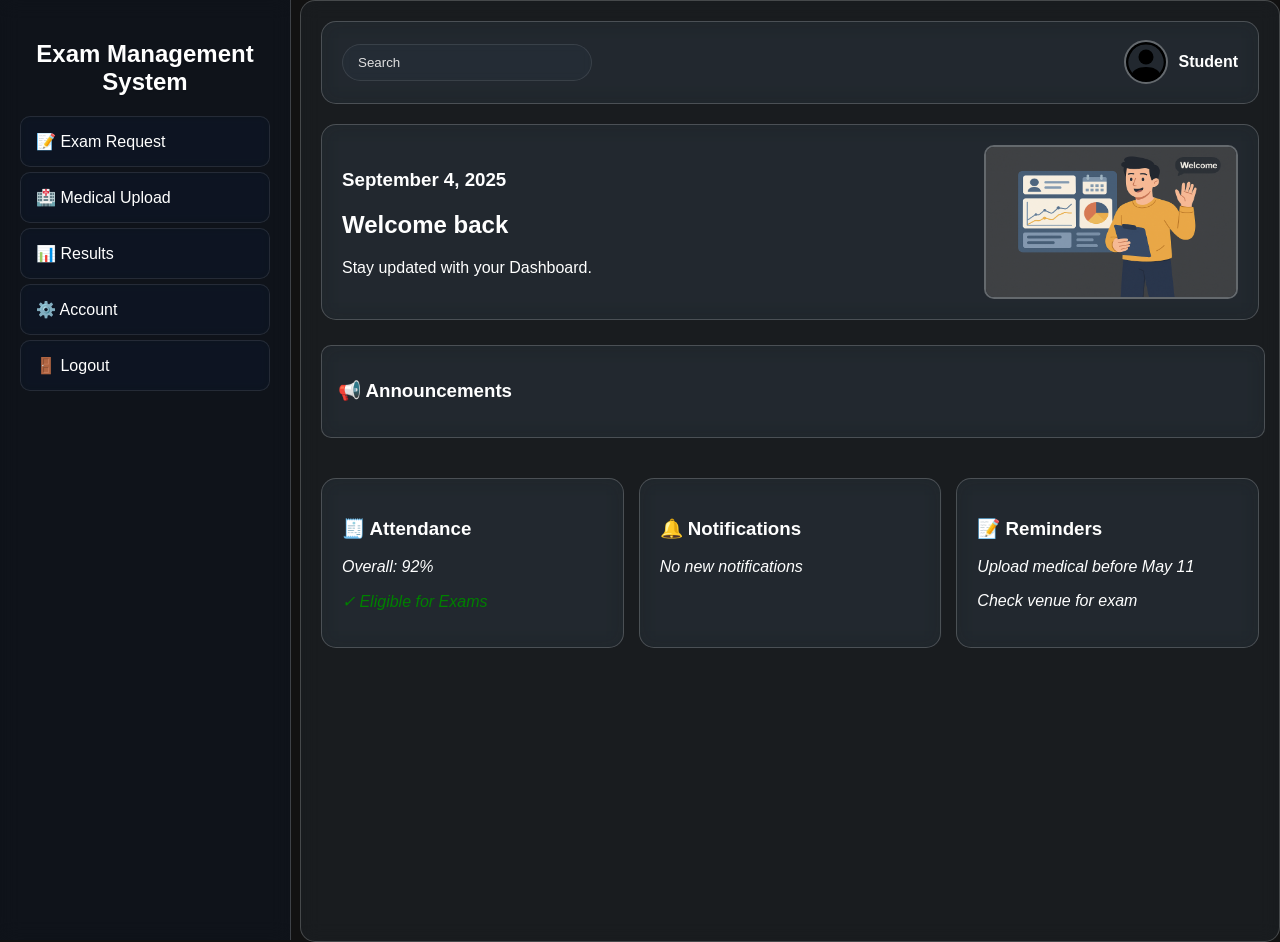
<file: studentdashboard.html>
<!DOCTYPE html>
<html lang="en">
<head>
  <meta charset="UTF-8">
  <meta name="viewport" content="width=device-width, initial-scale=1.0">
  <title>Exam Management System</title>
  <link rel="stylesheet" href="style.css">
</head>
<body>
<!--SIDEBAR-->
  <div class="bar">
    <h2>Exam Management System</h2>
    <ul>
      <li><a href="#" onclick="showSection('examRequest')">📝 Exam Request</a></li>
      <li><a href="#" onclick="showSection('medicalUpload')">🏥 Medical Upload</a></li>
      <li><a href="#" onclick="showSection('results')">📊 Results</a></li>
      <li><a href="#" onclick="showSection('settings')">⚙️ Account</a></li>
      <li><a href="#" onclick="logout()">🚪 Logout</a></li>
    </ul>
  </div>

<!--DASHBOARD-->
  <div class="content">
    <div id="dashboard" class="section active">
      <div class="navbar">
        <input type="search" class="search" placeholder="Search">
        <div class="user" onclick="showSection('settings')">
          <img src="PHOTOS/person-circle.svg" alt="Admin" width="40">
          <div><h4>Student</h4></div>
        </div>
      </div>
      <div class="welcomecard">
        <div>
          <h3>September 4, 2025</h3>
          <h2>Welcome back</h2>
          <p>Stay updated with your Dashboard.</p>
        </div>
        <img style="height: 150px; width: 250px;" src="PHOTOS/image.jpg" alt="Welcome">
      </div>

      <div class="event-card">
        <h3 style="color: white;">📢 Announcements</h3>
        <div id="announcement-list"></div>
      </div>

      <div class="cards">
        <div class="card">
            <h3>🧾 Attendance</h3>
            <p style="font-style: italic; font-weight: 100;">Overall: 92%</p>
            <p style="font-style: italic; font-weight: 100; color: green;">✓ Eligible for Exams</p>
        </div>

        <div class="card">
          <h3>🔔 Notifications</h3>
          <p style="font-style: italic; font-weight: 100;">No new notifications</p>
        </div>

        <div class="card">
            <h3>📝 Reminders</h3>
              <p style="font-style: italic; font-weight: 100;">Upload medical before May 11</p>
              <p style="font-style: italic; font-weight: 100;">Check venue for exam</p>
          </div>
      </div>
    </div>

<!--EXAM FORM SECTION-->
    <div id="examRequest" class="section">
      <h2>📝 Exam Application Form</h2>
      <form id="examRegistrationForm" class="form">
        <div class="inputs">
          <label>Student Name with Initials</label>
          <input type="text" id="studentName" required>
        </div>
        <div class="inputs">
          <label>Private Address</label>
          <input type="text" id="address" required>
        </div>
        <div class="inputs">
          <label>Gender</label>
          <select id="gender" required>
            <option value="">-- Select Gender --</option>
            <option value="Male">Male</option>
            <option value="Female">Female</option>
          </select>
        </div>
        <div class="inputs">
          <label>Telephone Number</label>
          <input type="tel" id="telephone" required>
        </div>
        <div class="inputs">
          <label>Registration Number</label>
          <input type="text" id="registrationNumber" required>
        </div>
        <div class="inputs">
          <label>Course</label>
          <select id="course" required>
            <option value="">-- Select Course --</option>
            <option value="HNDIT">HNDIT</option>
            <option value="HNDE">HNDE</option>
            <option value="HNDTHM">HNDTHM</option>
            <option value="HNDM">HNDM</option>
          </select>
        </div>
        <div class="inputs">
          <label>Year</label>
          <select id="year" required>
            <option value="">-- Select Year --</option>
            <option value="1st">1st Year</option>
            <option value="2nd">2nd Year</option>
          </select>
        </div>
        <div class="inputs">
          <label>Semester</label>
          <select id="semester" required>
            <option value="">-- Select Semester --</option>
            <option value="1st">1st Semester</option>
            <option value="2nd">2nd Semester</option>
          </select>
        </div>
        <div class="inputs">
          <label>Subjects and Attempts</label>
          <div id="subjectTableContainer" style="display: none;">
            <table>
              <thead>
                <tr>
                  <th>Course Code</th>
                  <th>Subject Name</th>
                  <th>Attempts</th>
                </tr>
              </thead>
              <tbody id="subjectTableBody"></tbody>
            </table>
          </div>
        </div>
        <button class="bt" type="submit">Submit</button>
      </form>
    </div>

<!--MEDICAL SECTION-->    
    <div id="medicalUpload" class="section">
      <h2>🏥 Medical Form</h2>
      <form id="medicalForm" class="form">
        <div class="inputs">
          <label>Student Name</label>
          <input type="text" id="medicalStudentName" required>
        </div>
        <div class="inputs">
          <label>Course</label>
          <select id="medicalCourse" required>
            <option value="">-- Select Course --</option>
            <option value="HNDIT">HNDIT</option>
            <option value="HNDE">HNDE</option>
            <option value="HNDTHM">HNDTHM</option>
            <option value="HNDM">HNDM</option>
          </select>
        </div>
        <div class="inputs">
          <label>Index Number</label>
          <input type="text" id="indexNumber" required>
        </div>
        <div class="inputs">
          <label>Period Approved by Medical Officer</label>
          <input type="text" id="medicalPeriod" required>
        </div>
        <div class="inputs">
          <label>Exam Date</label>
          <input type="date" id="examDate" required>
        </div>
        <div class="inputs">
          <label>Subject</label>
          <input type="text" id="medicalSubject" required>
        </div>
        <div class="inputs">
          <label>Attempt Selection</label>
          <select id="attempt" required>
            <option value="">-- Select Attempt --</option>
            <option value="1st">1st Attempt</option>
            <option value="2nd">2nd Attempt</option>
            <option value="3rd">3rd Attempt</option>
            <option value="4th">4th Attempt</option>
          </select>
        </div>
        <div class="inputs">
          <label>Doctor's Name</label>
          <input type="text" id="doctorName" required>
        </div>
        <div class="inputs">
          <label>Medical Type</label>
          <select id="medicalType" required>
            <option value="">-- Select Medical Type --</option>
            <option value="Government">Government</option>
          </select>
        </div>
        <div class="inputs">
          <label>Issue Date</label>
          <input type="date" id="issueDate" required>
        </div>
        <div class="inputs">
          <label>Upload Medical</label>
          <input type="file" id="medicalFile" accept=".pdf,.jpg,.png">
        </div>
        <button class="bt" type="submit">Submit</button>
      </form>
    </div>

  <!--RESULTS SECTION-->    
    <div id="results" class="section">
      <h2>📊 Results</h2>
    </div>


<!--ACCOUNT SECTION-->   
    <div id="settings" class="section">
      <h2>⚙️ Account</h2>
      <div class="setting-item">
        <label>Username:</label>
        <input type="text" id="username" placeholder="Enter new username">
        <button onclick="saveUsername()">Save</button>
      </div>
      <div class="setting-item">
        <label>Password:</label>
        <input type="password" id="password" placeholder="Enter new password">
        <button onclick="savePassword()">Save</button>
      </div>
      <div class="setting-item">
        <label>Deactivate Account:</label>
        <button onclick="deactivateAccount()">Deactivate</button>
      </div>
    </div>
  </div>

<!--JS LINK-->
  <script src="studentdashboard.js"></script>

</body>
</html>
</file>
<file: style.css>
body {
    display: flex;
    margin: 0;
    background: #121212;
    font-family: 'Poppins', sans-serif;
    min-height: 100vh;
}

.bar {
    width: 250px;
    background: rgba(10, 25, 47, 0.3); 
    backdrop-filter: blur(10px);
    padding: 20px;
    position: fixed;
    left: 0;
    top: 0;
    height: 100vh;
    border-right: 1px solid rgba(255, 255, 255, 0.2);
    color: #FFFFFF;
    transition: transform 0.3s ease, background 0.3s ease;
}

.bar:hover {
    background: rgba(10, 25, 47, 0.4);
    transform: translateX(5px);
}

.bar h2 {
    text-align: center;
    margin-bottom: 20px;
    color: #FFFFFF;
    text-shadow: 0 1px 2px rgba(0, 0, 0, 0.1);
    opacity: 0;
    animation: fadeIn 0.5s ease forwards;
}

.bar ul {
    list-style: none;
    padding: 0;
}

.bar ul li {
    padding: 15px;
    margin: 5px 0;
    border-radius: 10px;
    background: rgba(10, 25, 47, 0.2);
    backdrop-filter: blur(5px);
    border: 1px solid rgba(255, 255, 255, 0.1);
    transition: background 0.3s ease, transform 0.2s ease;
}

.bar ul li a {
    color: #FFFFFF;
    text-decoration: none;
    display: block;
    font-weight: 500;
    transition: color 0.3s ease, transform 0.2s ease;
}

.bar ul li a:hover {
    color: #E0E0E0;
    transform: scale(1.02);
}

.bar ul li:hover {
    background: rgba(10, 25, 47, 0.3);
    transform: scale(1.05);
}

.content {
    margin-left: 300px;
    padding: 20px;
    flex-grow: 1;
    min-height: 100vh;
    display: flex;
    flex-direction: column;
    background: rgba(44, 54, 64, 0.3);
    backdrop-filter: blur(10px);
    border-radius: 15px;
    border: 1px solid rgba(255, 255, 255, 0.2);
}

/* Section transitions */
.section {
    color: white;
    display: none;
    flex-grow: 1;
    opacity: 0;
    transform: translateY(20px);
    transition: opacity 0.5s ease, transform 0.5s ease;
}

.section.active {
    display: block;
    opacity: 1;
    transform: translateY(0);
}

/* Navbar */
.navbar {
    display: flex;
    justify-content: space-between;
    align-items: center;
    margin-bottom: 20px;
    background: rgba(44, 54, 64, 0.3);
    backdrop-filter: blur(10px);
    padding: 10px 20px;
    border-radius: 15px;
    border: 1px solid rgba(255, 255, 255, 0.2);
}

.search {
    background: rgba(44, 54, 64, 0.2);
    backdrop-filter: blur(5px);
    padding: 10px 15px;
    border-radius: 20px;
    border: 1px solid rgba(255, 255, 255, 0.1);
    width: 250px;
    transition: transform 0.3s ease, background 0.3s ease;
    color: #FFFFFF;
}

.search:hover {
    background: rgba(44, 54, 64, 0.4);
    transform: scale(1.02);
}

.user {
    display: flex;
    align-items: center;
    gap: 10px;
    cursor: pointer;
    transition: transform 0.3s ease;
}

.user:hover {
    transform: scale(1.05);
}

.user img {
    border-radius: 50%;
    border: 2px solid rgba(255, 255, 255, 0.3);
}

/* Welcome card */
.welcomecard {
    display: flex;
    justify-content: space-between;
    align-items: center;
    background: rgba(44, 54, 64, 0.3);
    backdrop-filter: blur(10px);
    color: #FFFFFF;
    padding: 20px;
    border-radius: 15px;
    border: 1px solid rgba(255, 255, 255, 0.2);
    transition: transform 0.4s cubic-bezier(0.4, 0, 0.2, 1), background 0.4s ease;
}

.welcomecard:hover {
    transform: translateY(-5px);
    background: rgba(44, 54, 64, 0.4);
}

.welcomecard h2, .welcomecard p {
    opacity: 0;
    animation: fadeIn 0.5s ease forwards;
    color: #FFFFFF;
}

.welcomecard img {
    border-radius: 10px;
    border: 2px solid rgba(255, 255, 255, 0.3);
}

/* Cards*/
.cards {
    display: grid;
    grid-template-columns: repeat(auto-fit, minmax(200px, 1fr));
    gap: 15px;
    margin-top: 40px;
    margin-bottom: 20px;
}

.card {
    background: rgba(44, 54, 64, 0.3);
    backdrop-filter: blur(10px);
    color: #FFFFFF;
    padding: 20px;
    border-radius: 15px;
    border: 1px solid rgba(255, 255, 255, 0.2);
    font-weight: bold;
    transition: transform 0.3s cubic-bezier(0.4, 0, 0.2, 1), background 0.3s ease;
}

.card:hover {
    transform: translateY(-5px);
    background: rgba(44, 54, 64, 0.4);
}

.card p {
    opacity: 0;
    animation: fadeIn 0.5s ease forwards;
    color: #FFFFFF;
}

/* Event card */
.event-card {
    margin: 25px 0;
    width: 97%;
    border: none;
    border-radius: 10px;
    padding: 16px;
    background: rgba(44, 54, 64, 0.3);
    backdrop-filter: blur(10px);
    border: 1px solid rgba(255, 255, 255, 0.2);
    transition: transform 0.4s cubic-bezier(0.4, 0, 0.2, 1), background 0.4s ease;
}

.event-card:hover {
    transform: translateY(-5px);
    background: rgba(44, 54, 64, 0.4);
}

.event-header {
    display: flex;
    justify-content: space-between;
    align-items: center;
    margin-bottom: 12px;
}

.event-header h3 {
    margin: 0;
    color: #FFFFFF;
    font-size: 18px;
    opacity: 0;
    animation: fadeIn 0.5s ease forwards;
}

.event-date {
    font-size: 12px;
    color: #E0E0E0;
    opacity: 0;
    animation: fadeIn 0.5s ease 0.2s forwards;
}

.event-content p {
    color: #E0E0E0;
    font-size: 14px;
    font-style: italic;
    text-align: center;
    opacity: 0;
    animation: fadeIn 0.5s ease 0.3s forwards;
}

/* Calendar */
.calendar {
    background: rgba(44, 54, 64, 0.3);
    backdrop-filter: blur(10px);
    padding: 15px;
    border-radius: 15px;
    border: 1px solid rgba(255, 255, 255, 0.2);
    font-size: 14px;
    width: 97%;
    margin-top: 20px;
    transition: transform 0.3s ease;
}

.calendar:hover {
    transform: scale(1.01);
    background: rgba(44, 54, 64, 0.4);
}

.calendar table {
    width: 100%;
    border: none;
}

.calendar th {
    background: none;
    color: #FFFFFF;
    opacity: 0;
    animation: fadeIn 0.5s ease forwards;
}

.calendar td {
    text-align: center;
    padding: 8px;
    border-radius: 10px;
    color: #E0E0E0;
    transition: background 0.3s ease, color 0.3s ease;
}

.calendar td:hover {
    background: rgba(44, 54, 64, 0.4);
    color: #FFFFFF;
    cursor: pointer;
}

/* Announcement form */
#announcement-form {
    background: rgba(44, 54, 64, 0.3);
    backdrop-filter: blur(10px);
    padding: 20px;
    border-radius: 10px;
    max-width: 500px;
    margin: 20px auto;
    border: 1px solid rgba(255, 255, 255, 0.2);
    transition: transform 0.4s cubic-bezier(0.4, 0, 0.2, 1), background 0.4s ease;
}

#announcement-form:hover {
    transform: translateY(-5px);
    background: rgba(44, 54, 64, 0.4);
}

#announcement-title, #announcement-content {
    width: 97%;
    padding: 10px;
    margin-bottom: 15px;
    border: none;
    border-radius: 5px;
    background: rgba(44, 54, 64, 0.2);
    backdrop-filter: blur(5px);
    border: 1px solid rgba(255, 255, 255, 0.1);
    color: #FFFFFF;
    font-size: 16px;
}

#announcement-title:focus, #announcement-content:focus {
    outline: none;
    background: rgba(44, 54, 64, 0.4);
}

#announcement-content {
    resize: vertical;
    min-height: 100px;
}

#announcement-form button {
    background: rgba(10, 25, 47, 0.3);
    color: #FFFFFF;
    padding: 10px 20px;
    border: none;
    border-radius: 5px;
    cursor: pointer;
    font-size: 16px;
    border: 1px solid rgba(255, 255, 255, 0.2);
    transition: transform 0.3s ease, background 0.3s ease;
}

#announcement-form button:hover {
    transform: translateY(-2px);
    background: rgba(10, 25, 47, 0.4);
}

/* Form styles */
.form {
    background: rgba(44, 54, 64, 0.3);
    backdrop-filter: blur(10px);
    padding: 20px;
    border-radius: 10px;
    border: 1px solid rgba(255, 255, 255, 0.2);
    max-width: 600px;
    margin: auto;
    transition: transform 0.4s cubic-bezier(0.4, 0, 0.2, 1), background 0.4s ease;
}

.form:hover {
    transform: translateY(-5px);
    background: rgba(44, 54, 64, 0.4);
}

.inputs {
    margin-bottom: 15px;
}

label {
    display: block;
    font-size: 14px;
    font-weight: 600;
    color: #FFFFFF;
    margin-bottom: 5px;
    opacity: 0;
    animation: fadeIn 0.5s ease forwards;
}

input[type="text"],
input[type="tel"],
input[type="date"],
select {
    width: 97%;
    padding: 10px;
    border: none;
    border-radius: 5px;
    font-size: 14px;
    color: #FFFFFF;
    background: rgba(44, 54, 64, 0.2);
    backdrop-filter: blur(5px);
    border: 1px solid rgba(255, 255, 255, 0.1);
    transition: background 0.3s ease;
}

input:focus,
select:focus {
    background: rgba(44, 54, 64, 0.4);
    outline: none;
}

.bt {
    background: rgba(10, 25, 47, 0.3);
    color: #FFFFFF;
    padding: 10px 20px;
    border: none;
    border-radius: 5px;
    font-size: 16px;
    cursor: pointer;
    width: 100%;
    margin-top: 20px;
    border: 1px solid rgba(255, 255, 255, 0.2);
    transition: transform 0.3s ease, background 0.3s ease;
}

.bt:hover {
    transform: translateY(-2px);
    background: rgba(10, 25, 47, 0.4);
}

input::placeholder {
    color: #E0E0E0;
}

/* Student filter dropdown */
.filters {
    margin-top: 20px;
    float: right;
}

.filters select {
    background: rgba(44, 54, 64, 0.2);
    backdrop-filter: blur(5px);
    padding: 10px;
    border-radius: 5px;
    border: 1px solid rgba(255, 255, 255, 0.1);
    cursor: pointer;
    font-size: 14px;
    color: #FFFFFF;
    transition: background 0.3s ease, transform 0.3s ease;
}

.filters select:hover {
    background: rgba(44, 54, 64, 0.4);
    transform: scale(1.02);
}

/* Tables */
table {
    width: 100%;
    background: rgba(44, 54, 64, 0.3);
    backdrop-filter: blur(10px);
    border-collapse: collapse;
    margin-top: 20px;
    border: 1px solid rgba(255, 255, 255, 0.2);
}

table, th, td {
    border: 1px solid rgba(255, 255, 255, 0.1);
}

th {
    background: rgba(10, 25, 47, 0.3);
    color: #FFFFFF;
    padding: 10px;
    opacity: 0;
    animation: fadeIn 0.5s ease forwards;
}

td {
    padding: 10px;
    text-align: left;
    color: #E0E0E0;
    transition: background 0.3s ease;
}

td:hover {
    background: rgba(44, 54, 64, 0.4);
}

tr{
     font-size: small;
}

/* Buttons */
button {
    background: rgba(10, 25, 47, 0.3);
    color: #FFFFFF;
    padding: 6px 10px;
    border: none;
    border-radius: 5px;
    cursor: pointer;
    border: 1px solid rgba(255, 255, 255, 0.2);
    transition: transform 0.3s ease, background 0.3s ease;
}

button:hover {
    transform: translateY(-2px);
    background: rgba(10, 25, 47, 0.4);
}

/* Account settings */
#settings {
    padding: 20px;
    background: rgba(44, 54, 64, 0.3);
    backdrop-filter: blur(10px);
    border-radius: 10px;
    border: 1px solid rgba(255, 255, 255, 0.2);
    transition: transform 0.3s ease;
}

#settings:hover {
    transform: translateY(-5px);
}

#settings h1 {
    text-align: center;
    color: #FFFFFF;
    font-size: 24px;
    margin-bottom: 20px;
    opacity: 0;
    animation: fadeIn 0.5s ease forwards;
}

.setting-item {
    margin-bottom: 15px;
}

.setting-item label {
    font-weight: bold;
    display: block;
    margin-bottom: 5px;
    color: #FFFFFF;
}

.setting-item input {
    width: 100%;
    padding: 8px;
    margin-bottom: 10px;
    border: none;
    border-radius: 5px;
    background: rgba(44, 54, 64, 0.2);
    backdrop-filter: blur(5px);
    border: 1px solid rgba(255, 255, 255, 0.1);
    color: #FFFFFF;
}

.setting-item button {
    padding: 8px 15px;
    background: rgba(10, 25, 47, 0.3);
    color: #FFFFFF;
    border: none;
    border-radius: 5px;
    cursor: pointer;
    transition: transform 0.3s ease;
}

.setting-item button:hover {
    transform: translateY(-2px);
    background: rgba(10, 25, 47, 0.4);
}

/* Footer */
footer {
    width: 100%;
    background: rgba(44, 54, 64, 0.3);
    backdrop-filter: blur(10px);
    color: #FFFFFF;
    text-align: center;
    padding: 10px;
    margin-top: auto;
    border-top: 1px solid rgba(255, 255, 255, 0.2);
    transition: transform 0.3s ease;
}

footer:hover {
    transform: translateY(-2px);
}

/* Font animation*/
@keyframes fadeIn {
    from { opacity: 0; transform: translateY(5px); }
    to { opacity: 1; transform: translateY(0); }
}
</file>
